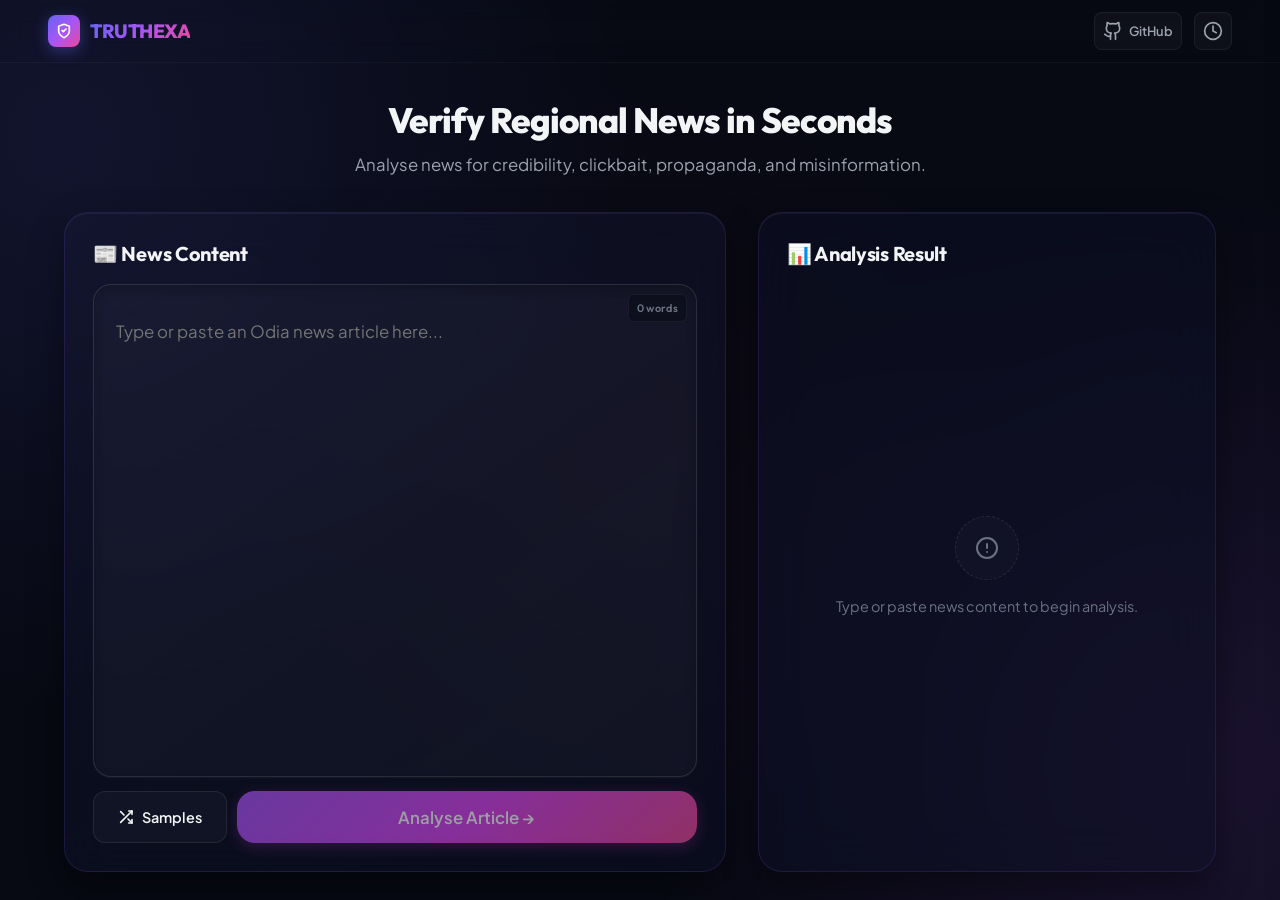
<file: frontend/index.html>
<!DOCTYPE html>
<html lang="en">
<head>
    <meta charset="UTF-8">
    <meta name="viewport" content="width=device-width, initial-scale=1.0, viewport-fit=cover">
    <title>Truthexa | Fake News Detection</title>
    <meta name="description" content="Detect fake news in Odia and regional Indian languages.">
    <link rel="icon" type="image/svg+xml" href="data:image/svg+xml,<svg xmlns='http://www.w3.org/2000/svg' viewBox='0 0 32 32'><defs><linearGradient id='g' x1='0' y1='0' x2='1' y2='1'><stop offset='0%' stop-color='%236366f1'/><stop offset='100%' stop-color='%23ec4899'/></linearGradient></defs><path d='M16 28s10-5 10-13V7L16 3 6 7v8c0 8 10 13 10 13z' fill='url(%23g)'/><polyline points='11 16 14 19 21 12' fill='none' stroke='white' stroke-width='2.5' stroke-linecap='round' stroke-linejoin='round'/></svg>">
    <!-- Preload the Google Fonts (same fonts used by both versions) -->
    <link rel="preconnect" href="https://fonts.googleapis.com">
    <link rel="preconnect" href="https://fonts.gstatic.com" crossorigin>
    <link href="https://fonts.googleapis.com/css2?family=Outfit:wght@300;400;500;600;700;800&family=Plus+Jakarta+Sans:wght@300;400;500;600;700;800&display=swap" rel="stylesheet">
    <style>
        /* Prevent flash of unstyled content */
        html, body {
            margin: 0;
            padding: 0;
            height: 100%;
            background: #070913;
            color: #f3f4f6;
            font-family: 'Plus Jakarta Sans', 'Outfit', sans-serif;
        }
        #loading-screen {
            display: flex;
            flex-direction: column;
            align-items: center;
            justify-content: center;
            height: 100vh;
            gap: 16px;
        }
        .loader-spinner {
            width: 36px;
            height: 36px;
            border: 3px solid rgba(99, 102, 241, 0.1);
            border-top-color: #8b5cf6;
            border-radius: 50%;
            animation: spin 0.7s linear infinite;
        }
        @keyframes spin { to { transform: rotate(360deg); } }
    </style>
</head>
<body>
    <div id="loading-screen">
        <div class="loader-spinner"></div>
        <div style="font-size:0.85rem;color:#9ca3af;font-weight:500;">Loading Truthexa...</div>
    </div>

    <script>
        (function() {
            const BREAKPOINT = 768;
            const SS_KEY = 'truthexa_version';

            function getDesiredVersion() {
                return window.innerWidth > BREAKPOINT ? 'desktop' : 'mobile';
            }

            // Prevent reload loops: if we just switched versions, don't reload again
            const prevVersion = sessionStorage.getItem(SS_KEY);
            const desiredVersion = getDesiredVersion();

            if (prevVersion && prevVersion !== desiredVersion) {
                // The user resized across the breakpoint — reload to switch versions
                sessionStorage.setItem(SS_KEY, desiredVersion);
                location.reload();
                return;
            }

            sessionStorage.setItem(SS_KEY, desiredVersion);

            // Load the appropriate version
            var version = desiredVersion;
            var basePath = version + '/';

            // Fetch the version's HTML
            fetch(basePath + 'index.html')
                .then(function(res) { if (!res.ok) throw new Error('Failed to load ' + version); return res.text(); })
                .then(function(html) {
                    // Parse and extract body content (strip <script> tags to avoid double-execution)
                    var parser = new DOMParser();
                    var doc = parser.parseFromString(html, 'text/html');
                    var bodyContent = '';
                    var bodyChildren = doc.body.children;
                    for (var i = 0; i < bodyChildren.length; i++) {
                        if (bodyChildren[i].tagName !== 'SCRIPT') {
                            bodyContent += bodyChildren[i].outerHTML;
                        }
                    }

                    // Get inline styles from head (besides the main stylesheet)
                    var inlineStyles = '';
                    var headChildren = doc.head.children;
                    for (var j = 0; j < headChildren.length; j++) {
                        var el = headChildren[j];
                        if (el.tagName === 'STYLE') {
                            inlineStyles += el.outerHTML;
                        }
                    }

                    // Replace body content
                    document.body.innerHTML = bodyContent;
                    if (inlineStyles) {
                        document.head.insertAdjacentHTML('beforeend', inlineStyles);
                    }

                    // Remove the loading screen styling
                    document.getElementById('loading-screen')?.remove();

                    // Load the version's stylesheet
                    var link = document.createElement('link');
                    link.rel = 'stylesheet';
                    link.href = basePath + 'style.css';
                    document.head.appendChild(link);

                    // Load the version's script
                    var script = document.createElement('script');
                    script.src = basePath + 'script.js';
                    script.onload = function() {
                        // Dispatch event so JS knows it's ready
                        document.dispatchEvent(new Event('truthexa-ready'));
                    };
                    document.body.appendChild(script);
                })
                .catch(function(err) {
                    document.getElementById('loading-screen').innerHTML =
                        '<div style="color:#ef4444;font-size:0.9rem;">Failed to load Truthexa. Please refresh the page.</div>' +
                        '<div style="color:#6b7280;font-size:0.75rem;margin-top:8px;">' + err.message + '</div>';
                });

            // Listen for resize crossing the breakpoint
            var lastWidth = window.innerWidth;
            window.addEventListener('resize', function() {
                var currentWidth = window.innerWidth;
                var crossed = (lastWidth > BREAKPOINT && currentWidth <= BREAKPOINT) ||
                              (lastWidth <= BREAKPOINT && currentWidth > BREAKPOINT);
                if (crossed) {
                    sessionStorage.setItem(SS_KEY, currentWidth > BREAKPOINT ? 'desktop' : 'mobile');
                    location.reload();
                }
                lastWidth = currentWidth;
            });
        })();
    </script>
</body>
</html>
</file>
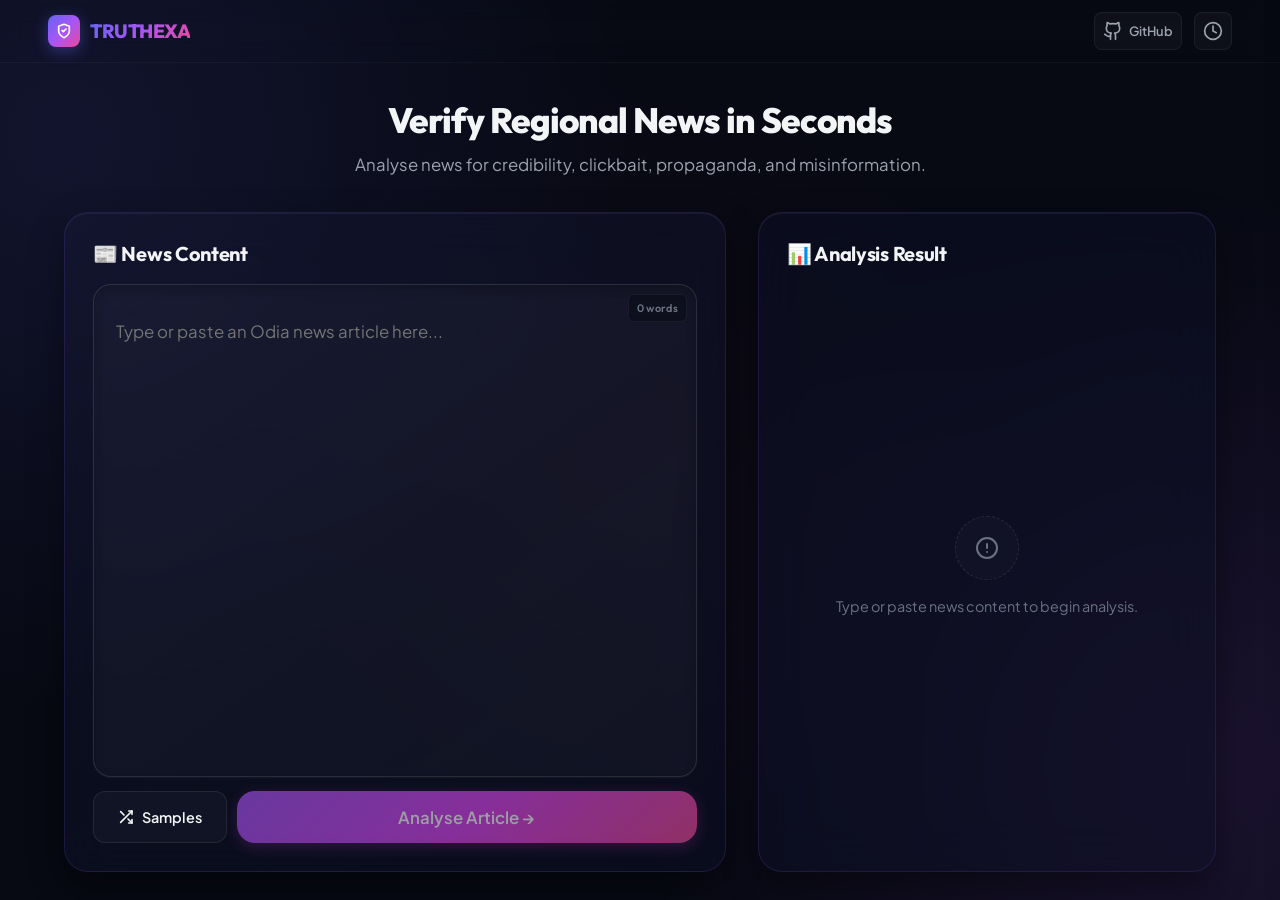
<file: frontend/desktop/index.html>
<!DOCTYPE html>
<html lang="en">
<head>
    <meta charset="UTF-8">
    <meta name="viewport" content="width=device-width, initial-scale=1.0">
    <title>Truthexa | NLP-Powered Fake News Detection</title>
    <meta name="description" content="An advanced NLP-powered platform of Machine Learning baselines to detect fake news in Odia and regional Indian languages.">
    <link rel="icon" type="image/svg+xml" href="data:image/svg+xml,<svg xmlns='http://www.w3.org/2000/svg' viewBox='0 0 32 32'><defs><linearGradient id='g' x1='0' y1='0' x2='1' y2='1'><stop offset='0%' stop-color='%236366f1'/><stop offset='100%' stop-color='%23ec4899'/></linearGradient></defs><path d='M16 28s10-5 10-13V7L16 3 6 7v8c0 8 10 13 10 13z' fill='url(%23g)'/><polyline points='11 16 14 19 21 12' fill='none' stroke='white' stroke-width='2.5' stroke-linecap='round' stroke-linejoin='round'/></svg>">
    <link href="https://fonts.googleapis.com/css2?family=Outfit:wght@300;400;500;600;700;800&family=Plus+Jakarta+Sans:wght@300;400;500;600;700;800&display=swap" rel="stylesheet">
    <link rel="stylesheet" href="style.css">
</head>
<body>
    <!-- History Drawer Overlay -->
    <div class="history-drawer-overlay" id="historyOverlay" onclick="toggleHistoryDrawer()"></div>

    <!-- History Drawer -->
    <aside class="history-drawer" id="historyDrawer">
        <div class="history-header">
            <span class="history-title">Recent Verifications</span>
            <button class="history-close-btn" onclick="toggleHistoryDrawer()">
                <svg width="18" height="18" viewBox="0 0 24 24" fill="none" stroke="currentColor" stroke-width="2" stroke-linecap="round" stroke-linejoin="round">
                    <line x1="18" y1="6" x2="6" y2="18"></line>
                    <line x1="6" y1="6" x2="18" y2="18"></line>
                </svg>
            </button>
        </div>
        <div class="history-body">
            <div class="history-list" id="historyList">
                <!-- Javascript populates this -->
            </div>
            <button class="clear-history-btn" id="clearHistoryBtn" onclick="clearHistory()" style="display: none;">Clear History</button>
        </div>
    </aside>

    <!-- Header -->
    <header>
        <div class="logo-container">
            <div class="logo-icon">
                <svg width="18" height="18" viewBox="0 0 24 24" fill="none" stroke="currentColor" stroke-width="2.5" stroke-linecap="round" stroke-linejoin="round" style="color: white;">
                    <path d="M12 22s8-4 8-10V5l-8-3-8 3v7c0 6 8 10 8 10z"></path>
                    <path d="m9 11 2 2 4-4"></path>
                </svg>
            </div>
            <span class="logo-text">TRUTHEXA</span>
        </div>
        <div style="display:flex;align-items:center;gap:12px;">
            <a href="https://github.com/srutiswarupa/truthexa" target="_blank" rel="noopener noreferrer" class="history-toggle-btn" aria-label="GitHub" style="text-decoration:none;display:flex;align-items:center;gap:6px;">
                <svg width="20" height="20" viewBox="0 0 24 24" fill="none" stroke="currentColor" stroke-width="2" stroke-linecap="round" stroke-linejoin="round">
                    <path d="M15 22v-4a4.8 4.8 0 0 0-1-3.5c3 0 6-2 6-5.5.08-1.25-.27-2.48-1-3.5.28-1.15.28-2.35 0-3.5 0 0-1 0-3 1.5-2.64-.5-5.36-.5-8 0C6 2 5 2 5 2c-.3 1.15-.3 2.35 0 3.5A5.403 5.403 0 0 0 4 9c0 3.5 3 5.5 6 5.5-.39.49-.68 1.05-.85 1.65-.17.6-.22 1.23-.15 1.85v4"></path>
                    <path d="M9 18c-4.51 2-5-2-7-2"></path>
                </svg>
                <span style="font-size:0.8rem;font-weight:600;color:var(--text-secondary);">GitHub</span>
            </a>
            <button id="historyToggleBtn" onclick="toggleHistoryDrawer()" class="history-toggle-btn" aria-label="History">
                <svg width="20" height="20" viewBox="0 0 24 24" fill="none" stroke="currentColor" stroke-width="2" stroke-linecap="round" stroke-linejoin="round">
                    <circle cx="12" cy="12" r="10"></circle>
                    <polyline points="12 6 12 12 16 14"></polyline>
                </svg>
            </button>
        </div>
    </header>

    <!-- Main Content -->
    <main>
        <!-- Hero -->
        <section class="hero-section">
            <h1 class="hero-title">Verify Regional News in Seconds</h1>
            <p class="hero-desc">Analyse news for credibility, clickbait, propaganda, and misinformation.</p>
        </section>

        <!-- Workspace Grid -->
        <div class="workspace-grid" id="workspaceGrid">
            <!-- Input Card -->
            <div class="card input-card">
                <div class="input-header">
                    <h2 class="card-title">📰 News Content</h2>
                </div>

                <div class="textarea-wrapper">
                    <div class="textarea-container">
                        <textarea id="newsInput" oninput="handleInput()" placeholder="Type or paste an Odia news article here..."></textarea>
                        <div class="textarea-controls">
                            <span class="word-counter" id="wordCounter">0 words</span>
                            <button class="control-btn danger" id="clearBtn" onclick="clearInput()" style="display:none;">
                                <svg width="13" height="13" viewBox="0 0 24 24" fill="none" stroke="currentColor" stroke-width="2.5" stroke-linecap="round" stroke-linejoin="round"><line x1="18" y1="6" x2="6" y2="18"></line><line x1="6" y1="6" x2="18" y2="18"></line></svg>
                            </button>
                        </div>
                    </div>

                    <div class="btn-row">
                        <button class="secondary-btn" id="sampleBtn" onclick="loadSample()">
                            <svg width="16" height="16" viewBox="0 0 24 24" fill="none" stroke="currentColor" stroke-width="2.5" stroke-linecap="round" stroke-linejoin="round"><polyline points="16 3 21 3 21 8"></polyline><line x1="4" y1="20" x2="21" y2="3"></line><polyline points="21 16 21 21 16 21"></polyline><line x1="15" y1="15" x2="21" y2="21"></line><line x1="4" y1="4" x2="9" y2="9"></line></svg>
                            Samples
                        </button>
                        <button class="primary-btn" id="analyzeBtn" onclick="analyzeNews()" disabled>
                            <span id="analyzeBtnText">Analyse Article →</span>
                            <svg class="btn-icon-loading" id="btnLoadingIcon" width="20" height="20" viewBox="0 0 24 24" fill="none" stroke="currentColor" stroke-width="2.5" stroke-linecap="round" stroke-linejoin="round" style="display: none;">
                                <path d="M21 12a9 9 0 1 1-6.219-8.56"></path>
                            </svg>
                        </button>
                    </div>
                </div>
            </div>

            <!-- Result Card -->
            <div class="card result-card" id="resultCard">
                <div class="result-header">
                    <h2 class="card-title">📊 Analysis Result</h2>
                </div>

                <!-- Loading State -->
                <div class="loader-container" id="loaderContainer">
                    <div class="glow-spinner"></div>
                    <p class="loader-text" id="loaderMessage">Analysing your article...</p>
                </div>

                <!-- Placeholder State -->
                <div class="result-placeholder" id="resultPlaceholder">
                    <div class="placeholder-icon">
                        <svg width="24" height="24" viewBox="0 0 24 24" fill="none" stroke="currentColor" stroke-width="2" stroke-linecap="round" stroke-linejoin="round">
                            <circle cx="12" cy="12" r="10"></circle>
                            <line x1="12" y1="8" x2="12" y2="12"></line>
                            <line x1="12" y1="16" x2="12.01" y2="16"></line>
                        </svg>
                    </div>
                    <p class="placeholder-text" id="placeholderText">Type or paste news content to begin analysis.</p>
                </div>

                <!-- Result Display -->
                <div class="result-display" id="resultDisplay">
                    <div class="result-content">
                        <div class="gauge-section">
                            <div class="circular-gauge">
                                <svg viewBox="0 0 80 80">
                                    <circle class="bg-circle" cx="40" cy="40" r="36"></circle>
                                    <circle class="fill-circle" id="gaugeFill" cx="40" cy="40" r="36" stroke-dasharray="226.19" stroke-dashoffset="226.19"></circle>
                                </svg>
                                <div class="verdict-label">
                                    <div class="verdict-badge verdict-real" id="verdictBadge">REAL</div>
                                </div>
                            </div>

                            <div class="confidence-bar">
                                <div class="confidence-track"></div>
                                <div class="confidence-pointer" id="confidencePointer">
                                    <span class="confidence-value" id="confidenceValue">0%</span>
                                    <svg width="14" height="10" viewBox="0 0 24 16" fill="currentColor"><polygon points="12,0 24,16 0,16"></polygon></svg>
                                    <span class="confidence-text">Confidence</span>
                                </div>
                            </div>

                            <div class="model-badge">
                                <svg width="10" height="10" viewBox="0 0 24 24" fill="none" stroke="currentColor" stroke-width="2.5" stroke-linecap="round" stroke-linejoin="round">
                                    <rect x="3" y="11" width="18" height="11" rx="2" ry="2"></rect>
                                    <path d="M7 11V7a5 5 0 0 1 10 0v4"></path>
                                </svg>
                                TF-IDF Guarded
                            </div>
                        </div>
                    </div>

                    <div class="warning-box" id="warningBox">
                        <svg width="16" height="16" viewBox="0 0 24 24" fill="none" stroke="#fca5a5" stroke-width="2" stroke-linecap="round" stroke-linejoin="round" style="flex-shrink:0;margin-top:1px;">
                            <path d="m21.73 18-8-14a2 2 0 0 0-3.48 0l-8 14A2 2 0 0 0 4 21h16a2 2 0 0 0 1.73-3Z"></path>
                            <line x1="12" y1="9" x2="12" y2="13"></line>
                            <line x1="12" y1="17" x2="12.01" y2="17"></line>
                        </svg>
                        <div>
                            <strong style="display:block;margin-bottom:2px;">Sensational Clickbait Detected</strong>
                            <span id="warningMsg"></span>
                        </div>
                    </div>
                </div>

                <!-- Error State -->
                <div class="result-error" id="resultError">
                    <div class="error-icon">
                        <svg width="20" height="20" viewBox="0 0 24 24" fill="none" stroke="currentColor" stroke-width="2.5" stroke-linecap="round" stroke-linejoin="round">
                            <circle cx="12" cy="12" r="10"></circle>
                            <line x1="12" y1="8" x2="12" y2="12"></line>
                            <line x1="12" y1="16" x2="12.01" y2="16"></line>
                        </svg>
                    </div>
                    <h4>Verification Failed</h4>
                    <p id="errorDetails">Something went wrong. Please try again.</p>
                    <button class="secondary-btn" onclick="analyzeNews()">Retry Analysis</button>
                </div>
            </div>
        </div>
    </main>

    <script src="script.js"></script>
    <div class="toast-container" id="toastContainer"></div>
</body>
</html>
</file>
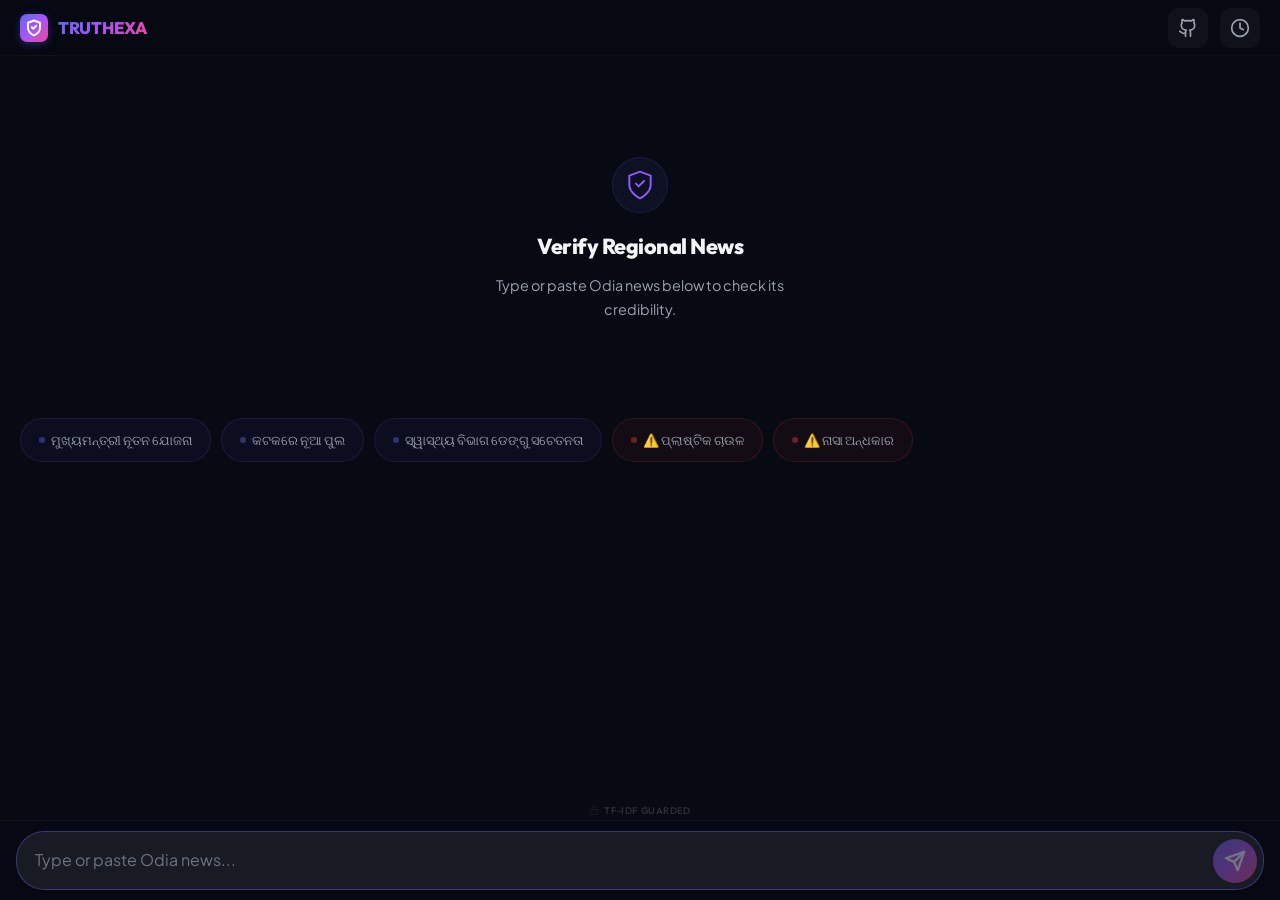
<file: frontend/mobile/index.html>
<!DOCTYPE html>
<html lang="en">
<head>
    <meta charset="UTF-8">
    <meta name="viewport" content="width=device-width, initial-scale=1.0, viewport-fit=cover, user-scalable=no">
    <title>Truthexa | Fake News Detection</title>
    <meta name="description" content="Detect fake news in Odia and regional Indian languages.">
    <link rel="icon" type="image/svg+xml" href="data:image/svg+xml,<svg xmlns='http://www.w3.org/2000/svg' viewBox='0 0 32 32'><defs><linearGradient id='g' x1='0' y1='0' x2='1' y2='1'><stop offset='0%' stop-color='%236366f1'/><stop offset='100%' stop-color='%23ec4899'/></linearGradient></defs><path d='M16 28s10-5 10-13V7L16 3 6 7v8c0 8 10 13 10 13z' fill='url(%23g)'/><polyline points='11 16 14 19 21 12' fill='none' stroke='white' stroke-width='2.5' stroke-linecap='round' stroke-linejoin='round'/></svg>">
    <link href="https://fonts.googleapis.com/css2?family=Outfit:wght@300;400;500;600;700;800&family=Plus+Jakarta+Sans:wght@300;400;500;600;700;800&display=swap" rel="stylesheet">
    <link rel="stylesheet" href="style.css">
</head>
<body>
    <!-- ───── History Bottom Sheet ───── -->
    <div class="history-overlay" id="historyOverlay" onclick="closeHistory()"></div>
    <div class="history-sheet" id="historySheet">
        <div class="history-handle"></div>
        <div class="history-sheet-header">
            <span class="history-sheet-title">Recent Verifications</span>
            <button class="history-sheet-close" onclick="closeHistory()">
                <svg width="18" height="18" viewBox="0 0 24 24" fill="none" stroke="currentColor" stroke-width="2.5" stroke-linecap="round" stroke-linejoin="round">
                    <line x1="18" y1="6" x2="6" y2="18"></line>
                    <line x1="6" y1="6" x2="18" y2="18"></line>
                </svg>
            </button>
        </div>
        <div class="history-sheet-body">
            <div class="history-list" id="historyList">
                <!-- Populated by JS -->
            </div>
            <button class="clear-history-btn" id="clearHistoryBtn" onclick="clearHistory()" style="display:none;">Clear History</button>
        </div>
    </div>

    <!-- ───── App Shell ───── -->
    <div id="appShell">
        <!-- Header -->
        <header>
            <div class="header-left">
                <div class="logo-icon">
                    <svg width="18" height="18" viewBox="0 0 24 24" fill="none" stroke="currentColor" stroke-width="2.5" stroke-linecap="round" stroke-linejoin="round" style="color:white;">
                        <path d="M12 22s8-4 8-10V5l-8-3-8 3v7c0 6 8 10 8 10z"></path>
                        <path d="m9 11 2 2 4-4"></path>
                    </svg>
                </div>
                <span class="logo-text">TRUTHEXA</span>
            </div>
            <div class="header-right">
                <a href="https://github.com/srutiswarupa/truthexa" target="_blank" rel="noopener noreferrer" class="header-btn" aria-label="GitHub" style="text-decoration:none;">
                    <svg width="20" height="20" viewBox="0 0 24 24" fill="none" stroke="currentColor" stroke-width="2" stroke-linecap="round" stroke-linejoin="round">
                        <path d="M15 22v-4a4.8 4.8 0 0 0-1-3.5c3 0 6-2 6-5.5.08-1.25-.27-2.48-1-3.5.28-1.15.28-2.35 0-3.5 0 0-1 0-3 1.5-2.64-.5-5.36-.5-8 0C6 2 5 2 5 2c-.3 1.15-.3 2.35 0 3.5A5.403 5.403 0 0 0 4 9c0 3.5 3 5.5 6 5.5-.39.49-.68 1.05-.85 1.65-.17.6-.22 1.23-.15 1.85v4"></path>
                        <path d="M9 18c-4.51 2-5-2-7-2"></path>
                    </svg>
                </a>
                <button class="header-btn" onclick="toggleHistory()" aria-label="History">
                    <svg width="20" height="20" viewBox="0 0 24 24" fill="none" stroke="currentColor" stroke-width="2" stroke-linecap="round" stroke-linejoin="round">
                        <circle cx="12" cy="12" r="10"></circle>
                        <polyline points="12 6 12 12 16 14"></polyline>
                    </svg>
                </button>
            </div>
        </header>

        <!-- Main Content -->
        <main id="mainContent">
            <!-- Hero — shown when no conversation exists -->
            <div class="hero" id="heroSection">
                <div class="hero-icon">
                    <svg width="32" height="32" viewBox="0 0 24 24" fill="none" stroke="currentColor" stroke-width="1.5" stroke-linecap="round" stroke-linejoin="round">
                        <path d="M12 22s8-4 8-10V5l-8-3-8 3v7c0 6 8 10 8 10z"></path>
                        <path d="m9 11 2 2 4-4"></path>
                    </svg>
                </div>
                <h1 class="hero-title">Verify Regional News</h1>
                <p class="hero-desc">Type or paste Odia news below to check its credibility.</p>
            </div>

            <!-- Sample News Chips -->
            <div class="sample-chips" id="sampleChips">
                <div class="chips-scroll">
                    <button class="chip" onclick="useSample(0)" data-index="0">
                        <span class="chip-dot"></span>
                        ମୁଖ୍ୟମନ୍ତ୍ରୀ ନୂତନ ଯୋଜନା
                    </button>
                    <button class="chip" onclick="useSample(1)" data-index="1">
                        <span class="chip-dot"></span>
                        କଟକରେ ନୂଆ ପୁଲ
                    </button>
                    <button class="chip" onclick="useSample(2)" data-index="2">
                        <span class="chip-dot"></span>
                        ସ୍ୱାସ୍ଥ୍ୟ ବିଭାଗ ଡେଙ୍ଗୁ ସଚେତନତା
                    </button>
                    <button class="chip danger" onclick="useSample(3)" data-index="3">
                        <span class="chip-dot"></span>
                        ⚠️ ପ୍ଲାଷ୍ଟିକ ଚାଉଳ
                    </button>
                    <button class="chip danger" onclick="useSample(4)" data-index="4">
                        <span class="chip-dot"></span>
                        ⚠️ ନାସା ଅନ୍ଧକାର
                    </button>
                </div>
            </div>

            <!-- Chat Messages -->
            <div class="chat-container" id="chatContainer">
                <!-- Message bubbles injected by JS -->
            </div>
        </main>

        <!-- Model Badge — subtle tag above input like WhatsApp encryption notice -->
        <div class="model-badge">
            <svg width="10" height="10" viewBox="0 0 24 24" fill="none" stroke="currentColor" stroke-width="2.5" stroke-linecap="round" stroke-linejoin="round">
                <rect x="3" y="11" width="18" height="11" rx="2" ry="2"></rect>
                <path d="M7 11V7a5 5 0 0 1 10 0v4"></path>
            </svg>
            TF-IDF Guarded
        </div>

        <!-- Fixed Bottom Input Bar -->
        <div class="input-bar" id="inputBar">
            <div class="input-bar-inner">
                <textarea class="input-textarea" id="newsInput" rows="1" placeholder="Type or paste Odia news..." oninput="handleInput()" enterkeyhint="send"></textarea>
                <button class="send-btn" id="sendBtn" onclick="analyzeNews()" disabled aria-label="Analyse">
                    <svg width="22" height="22" viewBox="0 0 24 24" fill="none" stroke="currentColor" stroke-width="2.5" stroke-linecap="round" stroke-linejoin="round">
                        <line x1="22" y1="2" x2="11" y2="13"></line>
                        <polygon points="22 2 15 22 11 13 2 9 22 2"></polygon>
                    </svg>
                </button>
            </div>
        </div>
    </div>

    <!-- Toast Container -->
    <div class="toast-container" id="toastContainer"></div>

    <script src="script.js"></script>
</body>
</html>
</file>
<file: frontend/desktop/style.css>
:root {
    --bg-dark: #070913;
    --bg-card: rgba(13, 17, 39, 0.45);
    --bg-card-hover: rgba(20, 26, 56, 0.6);
    --border-glow: rgba(99, 102, 241, 0.15);
    --border-hover: rgba(139, 92, 246, 0.35);
    
    --primary: #6366f1;
    --primary-glow: #8b5cf6;
    --accent-gradient: linear-gradient(135deg, #6366f1 0%, #a855f7 50%, #ec4899 100%);
    
    --real-color: #10b981;
    --real-glow: rgba(16, 185, 129, 0.15);
    --fake-color: #ef4444;
    --fake-glow: rgba(239, 68, 68, 0.15);
    
    --text-primary: #f3f4f6;
    --text-secondary: #9ca3af;
    --text-muted: #6b7280;
    
    --font-display: 'Outfit', sans-serif;
    --font-body: 'Plus Jakarta Sans', sans-serif;
}

* {
    box-sizing: border-box;
    margin: 0;
    padding: 0;
}

body {
    background-color: var(--bg-dark);
    color: var(--text-primary);
    font-family: var(--font-body);
    -webkit-font-smoothing: antialiased;
    -moz-osx-font-smoothing: grayscale;
    height: 100vh;
    overflow: hidden;
    display: flex;
    flex-direction: column;
    background-image:
        radial-gradient(circle at 5% 15%, rgba(99, 102, 241, 0.12) 0%, transparent 40%),
        radial-gradient(circle at 95% 85%, rgba(168, 85, 247, 0.12) 0%, transparent 40%),
        radial-gradient(circle at 50% 50%, rgba(236, 72, 153, 0.03) 0%, transparent 50%);
}

/* ─── Header ────────────────────────────── */
header {
    width: 100%;
    padding: 12px 48px;
    display: flex;
    justify-content: space-between;
    align-items: center;
    border-bottom: 1px solid rgba(255, 255, 255, 0.04);
    backdrop-filter: blur(12px);
    -webkit-backdrop-filter: blur(12px);
    z-index: 10;
    flex-shrink: 0;
}

.logo-container {
    display: flex;
    align-items: center;
    gap: 10px;
}

.logo-icon {
    width: 32px;
    height: 32px;
    background: var(--accent-gradient);
    border-radius: 8px;
    display: flex;
    align-items: center;
    justify-content: center;
    box-shadow: 0 4px 15px rgba(99, 102, 241, 0.4);
}

.logo-icon svg {
    width: 16px;
    height: 16px;
}

.logo-text {
    font-family: var(--font-display);
    font-size: 1.2rem;
    font-weight: 800;
    letter-spacing: -0.5px;
    background: var(--accent-gradient);
    -webkit-background-clip: text;
    background-clip: text;
    -webkit-text-fill-color: transparent;
}

.history-toggle-btn {
    background: rgba(255, 255, 255, 0.03);
    border: 1px solid rgba(255, 255, 255, 0.06);
    border-radius: 8px;
    padding: 8px;
    color: var(--text-secondary);
    cursor: pointer;
    display: flex;
    align-items: center;
    justify-content: center;
    transition: all 0.2s;
}

.history-toggle-btn:hover {
    background: rgba(255, 255, 255, 0.08);
    color: white;
    border-color: rgba(255, 255, 255, 0.12);
}

/* ─── Main Content ──────────────────────── */
main {
    flex: 1;
    display: flex;
    flex-direction: column;
    align-items: center;
    padding: 36px 5% 28px;
    width: 100%;
    max-width: 1300px;
    margin: 0 auto;
    box-sizing: border-box;
    overflow: hidden;
    min-height: 0;
}

.hero-section {
    text-align: center;
    margin-bottom: 32px;
    max-width: 700px;
    flex-shrink: 0;
}

.hero-title {
    font-family: var(--font-display);
    font-size: 2.2rem;
    font-weight: 800;
    line-height: 1.2;
    letter-spacing: -1px;
    margin-bottom: 10px;
    color: var(--text-primary);
}

.hero-desc {
    font-family: var(--font-body);
    color: var(--text-secondary);
    font-size: 1.05rem;
    line-height: 1.7;
}

/* ─── Workspace Grid ────────────────────── */
.workspace-grid {
    display: grid;
    grid-template-columns: 1.3fr 0.9fr;
    gap: 32px;
    width: 100%;
    flex: 1;
    min-height: 0;
}

.card {
    box-sizing: border-box;
    background: rgba(13, 17, 39, 0.5);
    border: 1px solid rgba(139, 92, 246, 0.15);
    border-radius: 24px;
    padding: 28px;
    backdrop-filter: blur(24px);
    -webkit-backdrop-filter: blur(24px);
    box-shadow: 0 15px 35px rgba(0, 0, 0, 0.4), inset 0 1px 0 rgba(255, 255, 255, 0.05);
    transition: border-color 0.3s ease;
    display: flex;
    flex-direction: column;
}

.card:hover {
    border-color: rgba(99, 102, 241, 0.25);
}

.input-card {
    background: linear-gradient(145deg, rgba(20, 24, 50, 0.5) 0%, rgba(13, 17, 39, 0.4) 100%);
    gap: 18px;
    min-height: 0;
}

.input-header {
    display: flex;
    justify-content: space-between;
    align-items: center;
}

.card-title {
    font-family: var(--font-display);
    font-size: 1.25rem;
    font-weight: 700;
    line-height: 1.25;
    letter-spacing: -0.3px;
    display: flex;
    align-items: center;
    gap: 10px;
}

.textarea-wrapper {
    position: relative;
    width: 100%;
    flex: 1;
    display: flex;
    flex-direction: column;
    gap: 14px;
    min-height: 0;
}

.textarea-container {
    position: relative;
    flex: 1;
    display: flex;
    min-height: 0;
}

textarea {
    width: 100%;
    flex: 1;
    background: rgba(255, 255, 255, 0.03);
    border: 1px solid rgba(255, 255, 255, 0.1);
    border-radius: 18px;
    padding: 32px 22px 22px;
    font-family: var(--font-body);
    color: var(--text-primary);
    font-size: 1.05rem;
    line-height: 1.75;
    resize: none;
    outline: none;
    box-shadow: inset 0 4px 10px rgba(0, 0, 0, 0.2), 0 1px 2px rgba(255, 255, 255, 0.05);
    transition: border-color 0.3s, box-shadow 0.3s, background 0.3s;
}

textarea:focus {
    border-color: var(--primary);
    box-shadow: inset 0 4px 10px rgba(0, 0, 0, 0.1), 0 0 0 3px rgba(139, 92, 246, 0.25);
    background: rgba(255, 255, 255, 0.05);
}

.textarea-controls {
    position: absolute;
    top: 10px;
    right: 10px;
    display: flex;
    align-items: center;
    gap: 4px;
    z-index: 2;
}

.word-counter {
    font-family: var(--font-display);
    font-size: 0.68rem;
    color: var(--text-muted);
    font-weight: 600;
    letter-spacing: 0.3px;
    padding: 0 8px;
    height: 28px;
    display: flex;
    align-items: center;
    background: rgba(7, 9, 19, 0.6);
    border: 1px solid rgba(255, 255, 255, 0.06);
    border-radius: 6px;
    backdrop-filter: blur(4px);
    -webkit-backdrop-filter: blur(4px);
    white-space: nowrap;
}

.control-btn {
    width: 28px;
    height: 28px;
    display: flex;
    align-items: center;
    justify-content: center;
    background: rgba(7, 9, 19, 0.6);
    border: 1px solid rgba(255, 255, 255, 0.06);
    border-radius: 6px;
    color: var(--text-secondary);
    cursor: pointer;
    transition: all 0.2s;
    padding: 0;
    backdrop-filter: blur(4px);
    -webkit-backdrop-filter: blur(4px);
}

.control-btn:hover {
    background: rgba(255, 255, 255, 0.08);
    color: white;
    border-color: rgba(255, 255, 255, 0.12);
}

.control-btn.danger:hover {
    color: var(--fake-color);
    border-color: rgba(239, 68, 68, 0.3);
}

.paste-btn, .clear-btn {
    font-family: var(--font-body);
    background: rgba(7, 9, 19, 0.5);
    border: 1px solid rgba(255, 255, 255, 0.06);
    border-radius: 6px;
    padding: 4px 12px;
    font-size: 0.72rem;
    color: var(--text-secondary);
    cursor: pointer;
    transition: all 0.2s;
    font-weight: 600;
    backdrop-filter: blur(4px);
    -webkit-backdrop-filter: blur(4px);
}

.paste-btn:hover, .clear-btn:hover {
    background: rgba(255, 255, 255, 0.08);
    color: white;
    border-color: rgba(255, 255, 255, 0.15);
}

.primary-btn {
    font-family: var(--font-body);
    background: linear-gradient(135deg, #a855f7 0%, #d946ef 50%, #ec4899 100%);
    border: none;
    border-radius: 18px;
    color: white;
    height: 52px;
    font-size: 1.05rem;
    font-weight: 600;
    cursor: pointer;
    transition: all 0.2s ease;
    box-shadow: 0 4px 15px rgba(217, 70, 239, 0.3);
    display: flex;
    align-items: center;
    justify-content: center;
    gap: 8px;
    flex-shrink: 0;
}

.primary-btn:hover:not(:disabled) {
    transform: translateY(-2px);
    box-shadow: 0 8px 25px rgba(217, 70, 239, 0.5);
}

.primary-btn:disabled {
    opacity: 0.6;
    cursor: not-allowed;
    transform: none;
}

.primary-btn:active:not(:disabled) {
    transform: scale(0.98);
}

.btn-row {
    display: flex;
    gap: 10px;
    flex-shrink: 0;
}

.btn-row .primary-btn {
    flex: 1;
}

.btn-row .secondary-btn {
    flex-shrink: 0;
}

.btn-icon-loading {
    animation: spin 1s linear infinite;
}

@keyframes spin {
    100% { transform: rotate(360deg); }
}

/* ─── Result Card ───────────────────────── */
.result-card {
    display: flex;
    flex-direction: column;
    min-height: 0;
    overflow-y: auto;
    position: relative;
}

.result-header {
    display: flex;
    justify-content: space-between;
    align-items: center;
    margin-bottom: 24px;
}

.result-placeholder {
    flex: 1;
    display: flex;
    flex-direction: column;
    justify-content: center;
    align-items: center;
    text-align: center;
    color: var(--text-secondary);
    gap: 16px;
}

.placeholder-icon {
    width: 64px;
    height: 64px;
    border-radius: 50%;
    background: rgba(255, 255, 255, 0.02);
    border: 1px dashed rgba(255, 255, 255, 0.1);
    display: flex;
    align-items: center;
    justify-content: center;
    color: var(--text-muted);
}

.placeholder-text {
    font-family: var(--font-body);
    font-size: 0.9rem;
    line-height: 1.5;
    color: var(--text-muted);
}

.result-display {
    flex: 1;
    display: none;
    flex-direction: column;
    justify-content: center;
    opacity: 0;
    transform: scale(0.95);
    transition: all 0.5s cubic-bezier(0.16, 1, 0.3, 1);
}

.result-display.active {
    display: flex;
    opacity: 1;
    transform: scale(1);
}

.result-content {
    display: flex;
    flex-direction: column;
    align-items: center;
    justify-content: center;
    gap: 24px;
    padding: 20px 0;
}

.gauge-section {
    display: flex;
    flex-direction: column;
    align-items: center;
    gap: 20px;
    width: 100%;
    max-width: 340px;
    margin: 0 auto;
    margin-top: -20px;
}

.circular-gauge {
    position: relative;
    width: 210px;
    height: 210px;
}

.circular-gauge svg {
    width: 100%;
    height: 100%;
    transform: rotate(-90deg);
}

.circular-gauge circle {
    fill: none;
    stroke-width: 6;
}

.circular-gauge .bg-circle {
    stroke: rgba(255, 255, 255, 0.05);
}

.circular-gauge .fill-circle {
    stroke: var(--primary);
    transition: stroke 0.5s ease, stroke-dashoffset 1.2s cubic-bezier(0.16, 1, 0.3, 1);
}

.verdict-label {
    position: absolute;
    top: 50%;
    left: 50%;
    transform: translate(-50%, -50%);
    display: flex;
    flex-direction: column;
    align-items: center;
}

.verdict-badge {
    font-family: var(--font-display);
    font-size: 2.6rem;
    font-weight: 900;
    letter-spacing: 3px;
    line-height: 1;
    text-transform: uppercase;
}

.verdict-real {
    color: var(--real-color);
}

.verdict-fake {
    color: var(--fake-color);
}

.confidence-bar {
    width: 100%;
    position: relative;
    height: 72px;
}

.confidence-track {
    position: absolute;
    top: 30px;
    left: 0;
    width: 100%;
    height: 8px;
    border-radius: 4px;
    background: linear-gradient(to right, #ef4444, #f97316, #eab308, #22c55e);
}

.confidence-pointer {
    position: absolute;
    top: 0;
    transform: translateX(-50%);
    transition: left 1.2s cubic-bezier(0.16, 1, 0.3, 1);
    display: flex;
    flex-direction: column;
    align-items: center;
    gap: 2px;
    white-space: nowrap;
}

.confidence-pointer svg {
    margin-top: 14px;
    color: rgba(255, 255, 255, 0.7);
}

.confidence-value {
    font-family: var(--font-display);
    font-size: 1.4rem;
    font-weight: 800;
    color: rgba(255, 255, 255, 0.9);
    letter-spacing: -0.3px;
    line-height: 1;
}

.confidence-pointer svg {
    color: var(--text-muted);
}

.confidence-text {
    font-family: var(--font-body);
    font-size: 0.68rem;
    font-weight: 600;
    color: var(--text-muted);
    text-transform: uppercase;
    letter-spacing: 0.8px;
    white-space: nowrap;
}

/* ─── Model Badge ────────────────────────── */
.model-badge {
    font-family: var(--font-display);
    display: flex;
    align-items: center;
    gap: 5px;
    font-size: 0.6rem;
    font-weight: 600;
    color: rgba(255, 255, 255, 0.12);
    letter-spacing: 0.4px;
    text-transform: uppercase;
}

.model-badge svg {
    opacity: 0.4;
}

/* ─── Warning Box ───────────────────────── */
.warning-box {
    font-family: var(--font-body);
    background: rgba(239, 68, 68, 0.08);
    border: 1px solid rgba(239, 68, 68, 0.18);
    border-radius: 14px;
    padding: 16px 20px;
    display: none;
    align-items: flex-start;
    gap: 14px;
    font-size: 0.88rem;
    line-height: 1.55;
    color: rgba(252, 165, 165, 0.9);
    margin-top: 8px;
}

.warning-box.active {
    display: flex;
}

/* ─── Error State ───────────────────────── */
.result-error {
    display: none;
    flex: 1;
    text-align: center;
    color: var(--text-secondary);
    flex-direction: column;
    align-items: center;
    justify-content: center;
    gap: 20px;
    padding: 24px;
}

.error-icon {
    color: var(--fake-color);
    width: 52px;
    height: 52px;
    border-radius: 50%;
    background: rgba(239, 68, 68, 0.05);
    border: 1px solid rgba(239, 68, 68, 0.15);
    display: flex;
    align-items: center;
    justify-content: center;
}

.result-error h4 {
    font-family: var(--font-display);
    font-weight: 700;
    letter-spacing: -0.3px;
    color: #fca5a5;
}

.result-error p {
    font-family: var(--font-body);
    font-size: 0.88rem;
    color: var(--text-muted);
    line-height: 1.55;
    max-width: 320px;
}

/* ─── Loader ────────────────────────────── */
.loader-container {
    display: none;
    position: absolute;
    top: 50%;
    left: 50%;
    transform: translate(-50%, -50%);
    flex-direction: column;
    align-items: center;
    gap: 20px;
    z-index: 5;
}

.glow-spinner {
    width: 52px;
    height: 52px;
    border: 3px solid rgba(99, 102, 241, 0.08);
    border-top: 3px solid var(--primary-glow);
    border-radius: 50%;
    animation: spin 0.8s linear infinite;
    box-shadow: 0 0 15px rgba(139, 92, 246, 0.15);
}

.loader-text {
    font-family: var(--font-display);
    color: var(--text-secondary);
    font-size: 0.92rem;
    font-weight: 600;
}

/* ─── History Drawer ────────────────────── */
.history-drawer {
    position: fixed;
    top: 0;
    right: -420px;
    width: 380px;
    height: 100vh;
    background: rgba(10, 13, 30, 0.98);
    backdrop-filter: blur(30px);
    -webkit-backdrop-filter: blur(30px);
    border-left: 1px solid rgba(255, 255, 255, 0.08);
    z-index: 1000;
    transition: right 0.3s cubic-bezier(0.16, 1, 0.3, 1);
    display: flex;
    flex-direction: column;
    box-shadow: -10px 0 30px rgba(0, 0, 0, 0.5);
}

.history-drawer.open {
    right: 0;
}

.history-drawer-overlay {
    position: fixed;
    top: 0;
    left: 0;
    width: 100vw;
    height: 100vh;
    background: rgba(0, 0, 0, 0.5);
    backdrop-filter: blur(4px);
    -webkit-backdrop-filter: blur(4px);
    z-index: 999;
    opacity: 0;
    pointer-events: none;
    transition: opacity 0.3s ease;
}

.history-drawer-overlay.open {
    opacity: 1;
    pointer-events: auto;
}

.history-header {
    padding: 20px 24px;
    border-bottom: 1px solid rgba(255, 255, 255, 0.05);
    display: flex;
    justify-content: space-between;
    align-items: center;
    flex-shrink: 0;
}

.history-title {
    font-family: var(--font-display);
    font-size: 1.15rem;
    font-weight: 700;
    letter-spacing: -0.3px;
    color: var(--text-primary);
}

.history-close-btn {
    background: rgba(255, 255, 255, 0.05);
    border: none;
    color: var(--text-secondary);
    width: 36px;
    height: 36px;
    border-radius: 8px;
    display: flex;
    align-items: center;
    justify-content: center;
    cursor: pointer;
    transition: all 0.2s;
}

.history-close-btn:hover {
    background: rgba(255, 255, 255, 0.1);
    color: white;
}

.history-body {
    padding: 12px 16px 16px;
    overflow-y: auto;
    flex: 1;
}

.history-list {
    display: flex;
    flex-direction: column;
    gap: 4px;
}

.history-item {
    background: rgba(255, 255, 255, 0.02);
    border: 1px solid rgba(255, 255, 255, 0.04);
    border-radius: 10px;
    padding: 10px 14px;
    transition: all 0.15s;
    cursor: pointer;
}

.history-item:hover {
    background: rgba(255, 255, 255, 0.04);
    border-color: rgba(99, 102, 241, 0.2);
}

.history-text {
    font-family: var(--font-body);
    font-size: 0.85rem;
    color: var(--text-primary);
    margin-bottom: 6px;
    line-height: 1.4;
    letter-spacing: -0.1px;
    display: -webkit-box;
    -webkit-line-clamp: 1;
    -webkit-box-orient: vertical;
    overflow: hidden;
    word-wrap: break-word;
}

.history-meta {
    display: flex;
    justify-content: space-between;
    align-items: center;
    font-family: var(--font-body);
    font-size: 0.72rem;
    line-height: 1.4;
    color: var(--text-muted);
}

.history-badge {
    padding: 2px 8px;
    border-radius: 4px;
    font-family: var(--font-display);
    font-size: 0.68rem;
    font-weight: 700;
    text-transform: uppercase;
    letter-spacing: 0.5px;
}

.history-badge.real {
    background: var(--real-glow);
    color: var(--real-color);
}

.history-badge.fake {
    background: var(--fake-glow);
    color: var(--fake-color);
}

.clear-history-btn {
    font-family: var(--font-body);
    background: transparent;
    border: 1px solid rgba(239, 68, 68, 0.2);
    color: var(--fake-color);
    padding: 8px 0;
    width: 100%;
    border-radius: 8px;
    font-size: 0.82rem;
    font-weight: 600;
    cursor: pointer;
    transition: all 0.2s;
    margin-top: 12px;
}

.clear-history-btn:hover {
    background: rgba(239, 68, 68, 0.1);
    border-color: rgba(239, 68, 68, 0.4);
}

.empty-history-state {
    display: flex;
    flex-direction: column;
    align-items: center;
    justify-content: center;
    height: 100%;
    color: var(--text-muted);
    text-align: center;
    gap: 16px;
}

/* ─── Toast Container ───────────────────── */
.toast-container {
    position: fixed;
    bottom: 24px;
    right: 24px;
    z-index: 100;
    display: flex;
    flex-direction: column;
    gap: 10px;
    pointer-events: none;
}

.toast {
    pointer-events: auto;
    font-family: var(--font-body);
    background: rgba(11, 15, 33, 0.95);
    border: 1px solid var(--border-glow);
    border-radius: 14px;
    padding: 14px 20px;
    color: var(--text-primary);
    font-size: 0.88rem;
    font-weight: 500;
    line-height: 1.45;
    letter-spacing: -0.1px;
    box-shadow: 0 10px 30px rgba(0, 0, 0, 0.6);
    display: flex;
    align-items: center;
    gap: 10px;
    transform: translateY(20px);
    opacity: 0;
    transition: all 0.3s cubic-bezier(0.16, 1, 0.3, 1);
    max-width: 400px;
}

.toast.show {
    transform: translateY(0);
    opacity: 1;
}

.toast-success {
    border-color: rgba(16, 185, 129, 0.3);
    color: #a7f3d0;
}

.toast-error {
    border-color: rgba(239, 68, 68, 0.3);
    color: #fca5a5;
}

.toast-warning {
    border-color: rgba(245, 158, 11, 0.3);
    color: #fde68a;
}

.toast-info {
    border-color: rgba(99, 102, 241, 0.3);
    color: #e0e7ff;
}

/* ─── Secondary Button ──────────────────── */
.secondary-btn {
    font-family: var(--font-body);
    background: rgba(255, 255, 255, 0.03);
    border: 1px solid rgba(255, 255, 255, 0.08);
    border-radius: 12px;
    color: var(--text-primary);
    padding: 12px 24px;
    font-size: 0.9rem;
    font-weight: 600;
    line-height: 1.4;
    cursor: pointer;
    transition: all 0.2s ease;
    display: inline-flex;
    align-items: center;
    justify-content: center;
    gap: 8px;
}

.secondary-btn:hover {
    background: rgba(255, 255, 255, 0.08);
    border-color: rgba(255, 255, 255, 0.15);
    transform: translateY(-1px);
}

/* ─── Misc ──────────────────────────────── */
.verdict-banner-real {
    border-left: 4px solid var(--real-color) !important;
    box-shadow: 0 8px 30px rgba(16, 185, 129, 0.05);
}

.verdict-banner-fake {
    border-left: 4px solid var(--fake-color) !important;
    box-shadow: 0 8px 30px rgba(239, 68, 68, 0.05);
}
</file>
<file: frontend/mobile/style.css>
:root {
    --bg-dark: #070913;
    --primary: #6366f1;
    --primary-glow: #8b5cf6;
    --accent-gradient: linear-gradient(135deg, #6366f1 0%, #a855f7 50%, #ec4899 100%);
    --real-color: #10b981;
    --real-glow: rgba(16, 185, 129, 0.15);
    --fake-color: #ef4444;
    --fake-glow: rgba(239, 68, 68, 0.15);
    --text-primary: #f3f4f6;
    --text-secondary: #9ca3af;
    --text-muted: #6b7280;
    --safe-bottom: env(safe-area-inset-bottom, 0px);
    --safe-top: env(safe-area-inset-top, 0px);
    --header-height: 56px;
    --font-display: 'Outfit', sans-serif;
    --font-body: 'Plus Jakarta Sans', sans-serif;
}

* {
    box-sizing: border-box;
    margin: 0;
    padding: 0;
    -webkit-tap-highlight-color: transparent;
}

html, body {
    height: 100%;
    overflow: hidden;
    background: var(--bg-dark);
    color: var(--text-primary);
    font-family: var(--font-body);
    -webkit-font-smoothing: antialiased;
    -moz-osx-font-smoothing: grayscale;
}

/* ─── App Shell ─────────────────────────── */
#appShell {
    display: flex;
    flex-direction: column;
    height: 100%;
    height: 100dvh;
    position: relative;
    overflow-x: hidden;
}

/* ─── Header ────────────────────────────── */
header {
    display: flex;
    align-items: center;
    justify-content: space-between;
    height: var(--header-height);
    padding: 0 20px;
    padding-top: var(--safe-top);
    background: rgba(7, 9, 19, 0.92);
    backdrop-filter: blur(20px);
    -webkit-backdrop-filter: blur(20px);
    border-bottom: 1px solid rgba(255, 255, 255, 0.04);
    flex-shrink: 0;
    z-index: 10;
}

.header-left {
    display: flex;
    align-items: center;
    gap: 10px;
}

.logo-icon {
    width: 28px;
    height: 28px;
    border-radius: 7px;
    background: var(--accent-gradient);
    display: flex;
    align-items: center;
    justify-content: center;
    box-shadow: 0 2px 8px rgba(99, 102, 241, 0.35);
    flex-shrink: 0;
}

.logo-text {
    font-family: var(--font-display);
    font-size: 1.05rem;
    font-weight: 800;
    letter-spacing: -0.3px;
    background: var(--accent-gradient);
    -webkit-background-clip: text;
    background-clip: text;
    -webkit-text-fill-color: transparent;
}

.header-right {
    display: flex;
    align-items: center;
    gap: 12px;
}

.header-btn {
    width: 40px;
    height: 40px;
    border-radius: 10px;
    border: none;
    background: rgba(255, 255, 255, 0.04);
    color: var(--text-secondary);
    display: flex;
    align-items: center;
    justify-content: center;
    cursor: pointer;
    transition: all 0.2s;
}

.header-btn:active {
    background: rgba(255, 255, 255, 0.1);
    color: white;
}

/* ─── Main Content ──────────────────────── */
#mainContent {
    flex: 1;
    display: flex;
    flex-direction: column;
    overflow: hidden;
    position: relative;
    min-height: 0;
}

/* ─── Hero ───────────────────────────────── */
.hero {
    display: flex;
    flex-direction: column;
    align-items: center;
    justify-content: center;
    flex: 1;
    padding: 40px 28px 32px;
    text-align: center;
    gap: 14px;
}

.hero-icon {
    width: 56px;
    height: 56px;
    border-radius: 50%;
    background: rgba(99, 102, 241, 0.08);
    border: 1px solid rgba(99, 102, 241, 0.15);
    display: flex;
    align-items: center;
    justify-content: center;
    color: var(--primary-glow);
    margin-bottom: 6px;
}

.hero-title {
    font-family: var(--font-display);
    font-size: 1.35rem;
    font-weight: 800;
    letter-spacing: -0.5px;
    color: var(--text-primary);
    line-height: 1.25;
}

.hero-desc {
    font-family: var(--font-body);
    font-size: 0.9rem;
    color: var(--text-secondary);
    max-width: 300px;
    line-height: 1.65;
}

/* ─── Chat Container ────────────────────── */
.chat-container {
    flex: 1;
    overflow-y: auto;
    overflow-x: hidden;
    padding: 20px 16px 12px;
    display: flex;
    flex-direction: column;
    gap: 12px;
    -webkit-overflow-scrolling: touch;
    scroll-behavior: smooth;
}

/* ─── Message Bubbles ───────────────────── */
.msg-user {
    align-self: flex-end;
    background: rgba(99, 102, 241, 0.15);
    border: 1px solid rgba(99, 102, 241, 0.2);
    border-radius: 22px 6px 6px 22px;
    padding: 14px 18px;
    max-width: min(82%, 380px);
    word-break: break-word;
    color: var(--text-primary);
    font-family: var(--font-body);
    font-size: 0.95rem;
    line-height: 1.75;
    letter-spacing: -0.15px;
    animation: msgIn 0.3s ease-out;
}

.msg-loading {
    align-self: flex-start;
    display: flex;
    align-items: center;
    gap: 12px;
    padding: 12px 18px;
    animation: msgIn 0.3s ease-out;
}

.msg-loading .mini-spinner {
    width: 20px;
    height: 20px;
    border: 2px solid rgba(99, 102, 241, 0.1);
    border-top-color: var(--primary-glow);
    border-radius: 50%;
    animation: spin 0.7s linear infinite;
    flex-shrink: 0;
}

.msg-loading span {
    font-family: var(--font-display);
    color: var(--text-secondary);
    font-size: 0.88rem;
    font-weight: 600;
}

/* ══════════════════════════════════════════
   RESPONSE CARD
   ══════════════════════════════════════════ */
.msg-result {
    align-self: flex-start;
    width: 100%;
    animation: msgIn 0.4s ease-out;
    margin-bottom: 8px;
    max-width: 100%;
}

.msg-result-inner {
    background: rgba(13, 17, 39, 0.65);
    border: 1px solid rgba(139, 92, 246, 0.18);
    border-radius: 8px 24px 24px 8px;
    padding: 24px 20px 20px;
    display: flex;
    flex-direction: column;
    gap: 20px;
    max-width: 100%;
    overflow: hidden;
    position: relative;
    transition: border-color 0.4s ease;
}

.msg-result-inner.real {
    border-color: rgba(16, 185, 129, 0.25);
    background: radial-gradient(ellipse at 0% 30%, rgba(16, 185, 129, 0.04) 0%, transparent 70%),
                rgba(13, 17, 39, 0.65);
}

.msg-result-inner.fake {
    border-color: rgba(239, 68, 68, 0.25);
    background: radial-gradient(ellipse at 0% 30%, rgba(239, 68, 68, 0.04) 0%, transparent 70%),
                rgba(13, 17, 39, 0.65);
}

/* ─── Verdict Section ────────────────────── */
.verdict-section {
    display: flex;
    align-items: center;
    justify-content: space-between;
    gap: 16px;
}

.verdict-badge {
    display: inline-flex;
    align-items: center;
    gap: 10px;
    padding: 10px 20px 10px 14px;
    border-radius: 100px;
    font-family: var(--font-display);
    font-weight: 800;
    font-size: 1rem;
    letter-spacing: 1.5px;
    text-transform: uppercase;
    animation: badgePop 0.45s cubic-bezier(0.16, 1, 0.3, 1);
}

.verdict-badge svg {
    width: 20px;
    height: 20px;
    flex-shrink: 0;
}

.verdict-badge.real {
    background: linear-gradient(135deg, rgba(16, 185, 129, 0.2), rgba(16, 185, 129, 0.08));
    color: var(--real-color);
    box-shadow: 0 0 24px rgba(16, 185, 129, 0.12);
}

.verdict-badge.fake {
    background: linear-gradient(135deg, rgba(239, 68, 68, 0.2), rgba(239, 68, 68, 0.08));
    color: var(--fake-color);
    box-shadow: 0 0 24px rgba(239, 68, 68, 0.12);
}

.verdict-pct {
    font-family: var(--font-display);
    font-size: 1.6rem;
    font-weight: 800;
    letter-spacing: -0.5px;
    color: var(--text-primary);
    opacity: 0.85;
    line-height: 1;
}

/* ─── Percentage Column ──────────────────── */
.pct-column {
    display: flex;
    flex-direction: column;
    align-items: center;
    gap: 4px;
    flex-shrink: 0;
}

.confidence-label {
    font-family: var(--font-display);
    font-size: 0.55rem;
    font-weight: 600;
    color: var(--text-muted);
    text-transform: uppercase;
    letter-spacing: 0.6px;
    white-space: nowrap;
    line-height: 1;
}

/* ─── Confidence Section ─────────────────── */
.confidence-section {
    width: 100%;
}

.confidence-section .bar-track {
    width: 100%;
    height: 10px;
    border-radius: 5px;
    background: linear-gradient(to right, #ef4444, #f97316, #eab308, #10b981);
    position: relative;
    overflow: visible;
}

.confidence-section .bar-pointer {
    position: absolute;
    top: 50%;
    transform: translate(-50%, -50%);
    transition: left 1s cubic-bezier(0.16, 1, 0.3, 1);
    z-index: 2;
}

.confidence-section .bar-dot {
    width: 16px;
    height: 16px;
    border-radius: 50%;
    border: 3px solid var(--bg-dark);
    background: #ffffff;
    box-shadow: 0 1px 6px rgba(0, 0, 0, 0.5), 0 0 8px rgba(255, 255, 255, 0.15);
}

/* ─── Clickbait Warning ──────────────────── */
.msg-result-warning {
    background: rgba(239, 68, 68, 0.06);
    border: 1px solid rgba(239, 68, 68, 0.15);
    border-radius: 12px;
    padding: 12px 14px;
    display: flex;
    align-items: flex-start;
    gap: 10px;
    font-size: 0.75rem;
    line-height: 1.55;
    color: rgba(252, 165, 165, 0.85);
    width: 100%;
    animation: msgIn 0.3s ease-out 0.15s both;
}

.msg-result-warning svg {
    flex-shrink: 0;
    margin-top: 2px;
}

.msg-result-warning strong {
    font-family: var(--font-display);
    display: block;
    margin-bottom: 2px;
    font-weight: 700;
}

/* ─── Error Bubble ───────────────────────── */
.msg-error {
    align-self: flex-start;
    background: rgba(239, 68, 68, 0.06);
    border: 1px solid rgba(239, 68, 68, 0.18);
    border-radius: 6px 16px 16px 6px;
    padding: 12px 16px;
    display: flex;
    align-items: center;
    gap: 8px;
    color: #fca5a5;
    font-family: var(--font-body);
    font-size: 0.85rem;
    line-height: 1.5;
    animation: msgIn 0.25s ease-out;
    cursor: pointer;
    position: relative;
    max-width: min(88%, 380px);
    overflow: hidden;
}

.msg-error:active {
    background: rgba(239, 68, 68, 0.12);
    border-color: rgba(239, 68, 68, 0.3);
}

.msg-error .retry-hint {
    font-size: 0.65rem;
    color: rgba(252, 165, 165, 0.5);
    margin-left: auto;
    display: flex;
    align-items: center;
    gap: 3px;
    white-space: nowrap;
    flex-shrink: 0;
}

.msg-error .retry-hint svg {
    width: 10px;
    height: 10px;
    flex-shrink: 0;
}

.empty-chat {
    flex: 1;
    display: flex;
    flex-direction: column;
    align-items: center;
    justify-content: center;
    color: var(--text-muted);
    font-family: var(--font-body);
    font-size: 0.85rem;
    line-height: 1.55;
    gap: 8px;
    padding: 40px 20px;
}

/* ─── Animations ─────────────────────────── */
@keyframes msgIn {
    from {
        opacity: 0;
        transform: translateY(12px) scale(0.97);
    }
    to {
        opacity: 1;
        transform: translateY(0) scale(1);
    }
}

@keyframes badgePop {
    0% {
        transform: scale(0.85);
        opacity: 0;
    }
    60% {
        transform: scale(1.05);
    }
    100% {
        transform: scale(1);
        opacity: 1;
    }
}

@keyframes spin {
    to { transform: rotate(360deg); }
}

/* ─── Sample News Chips ─────────────────── */
.sample-chips {
    flex-shrink: 0;
    padding: 0 20px 12px;
    overflow: hidden;
}

.chips-scroll {
    display: flex;
    gap: 10px;
    overflow-x: auto;
    scrollbar-width: none;
    -webkit-overflow-scrolling: touch;
    padding: 4px 0;
}

.chips-scroll::-webkit-scrollbar {
    display: none;
}

.chip {
    flex-shrink: 0;
    display: flex;
    align-items: center;
    gap: 6px;
    padding: 9px 18px;
    border-radius: 22px;
    border: 1px solid rgba(99, 102, 241, 0.15);
    background: rgba(99, 102, 241, 0.06);
    color: var(--text-secondary);
    font-family: var(--font-body);
    font-size: 0.82rem;
    font-weight: 500;
    cursor: pointer;
    white-space: nowrap;
    transition: all 0.2s;
    min-height: 44px;
}

.chip:active {
    transform: scale(0.96);
    background: rgba(99, 102, 241, 0.15);
    border-color: rgba(99, 102, 241, 0.3);
    color: var(--text-primary);
}

.chip.danger {
    border-color: rgba(239, 68, 68, 0.15);
    background: rgba(239, 68, 68, 0.06);
}

.chip.danger:active {
    background: rgba(239, 68, 68, 0.12);
    border-color: rgba(239, 68, 68, 0.25);
}

.chip-dot {
    width: 6px;
    height: 6px;
    border-radius: 50%;
    background: var(--primary);
    opacity: 0.4;
    flex-shrink: 0;
}

.chip.danger .chip-dot {
    background: var(--fake-color);
}

/* ─── Model Badge ────────────────────────── */
.model-badge {
    flex-shrink: 0;
    display: flex;
    align-items: center;
    justify-content: center;
    gap: 5px;
    padding: 8px 0 4px;
    font-family: var(--font-display);
    font-size: 0.6rem;
    font-weight: 600;
    color: rgba(255, 255, 255, 0.15);
    letter-spacing: 0.4px;
    text-transform: uppercase;
}

.model-badge svg {
    opacity: 0.4;
}

/* ─── Fixed Bottom Input Bar ────────────── */
.input-bar {
    flex-shrink: 0;
    padding: 10px 16px;
    padding-bottom: calc(10px + var(--safe-bottom));
    background: rgba(7, 9, 19, 0.95);
    backdrop-filter: blur(20px);
    -webkit-backdrop-filter: blur(20px);
    border-top: 1px solid rgba(255, 255, 255, 0.04);
    z-index: 10;
}

.input-bar-inner {
    display: flex;
    align-items: flex-end;
    gap: 10px;
    background: rgba(255, 255, 255, 0.06);
    border: 1px solid rgba(255, 255, 255, 0.08);
    border-radius: 28px;
    padding: 6px 6px 6px 18px;
    transition: border-color 0.2s;
}

.input-bar-inner:focus-within {
    border-color: rgba(99, 102, 241, 0.4);
    background: rgba(255, 255, 255, 0.08);
}

.input-textarea {
    flex: 1;
    border: none;
    background: transparent;
    color: var(--text-primary);
    font-family: var(--font-body);
    font-size: 1rem;
    line-height: 1.55;
    resize: none;
    outline: none;
    max-height: 120px;
    padding: 10px 0;
    min-height: 24px;
    align-self: center;
}

.input-textarea::placeholder {
    color: var(--text-muted);
    font-weight: 400;
}

.send-btn {
    width: 44px;
    height: 44px;
    border-radius: 50%;
    border: none;
    background: var(--accent-gradient);
    color: white;
    display: flex;
    align-items: center;
    justify-content: center;
    cursor: pointer;
    flex-shrink: 0;
    transition: all 0.2s;
    box-shadow: 0 2px 8px rgba(168, 85, 247, 0.4);
}

.send-btn:active:not(:disabled) {
    transform: scale(0.92);
}

.send-btn:disabled {
    opacity: 0.4;
    cursor: not-allowed;
    box-shadow: none;
}

/* ─── Toast Notifications ───────────────── */
.toast-container {
    position: fixed;
    top: calc(12px + var(--safe-top));
    left: 50%;
    transform: translateX(-50%);
    z-index: 2000;
    display: flex;
    flex-direction: column;
    align-items: center;
    gap: 8px;
    pointer-events: none;
    width: calc(100% - 40px);
    max-width: 360px;
}

.toast {
    pointer-events: auto;
    background: rgba(11, 15, 33, 0.96);
    border: 1px solid rgba(99, 102, 241, 0.2);
    border-radius: 14px;
    padding: 12px 18px;
    color: var(--text-primary);
    font-family: var(--font-body);
    font-size: 0.85rem;
    font-weight: 500;
    line-height: 1.45;
    letter-spacing: -0.1px;
    box-shadow: 0 8px 24px rgba(0, 0, 0, 0.6);
    display: flex;
    align-items: center;
    gap: 10px;
    transform: translateY(-12px);
    opacity: 0;
    transition: all 0.3s cubic-bezier(0.16, 1, 0.3, 1);
    width: 100%;
}

.toast.show {
    transform: translateY(0);
    opacity: 1;
}

.toast-success {
    border-color: rgba(16, 185, 129, 0.3);
    color: #a7f3d0;
}

.toast-error {
    border-color: rgba(239, 68, 68, 0.3);
    color: #fca5a5;
}

.toast-warning {
    border-color: rgba(245, 158, 11, 0.3);
    color: #fde68a;
}

.toast-info {
    border-color: rgba(99, 102, 241, 0.3);
    color: #e0e7ff;
}

/* ─── History Bottom Sheet ──────────────── */
.history-overlay {
    position: fixed;
    inset: 0;
    background: rgba(0, 0, 0, 0.55);
    backdrop-filter: blur(4px);
    -webkit-backdrop-filter: blur(4px);
    z-index: 1000;
    opacity: 0;
    pointer-events: none;
    transition: opacity 0.3s ease;
}

.history-overlay.open {
    opacity: 1;
    pointer-events: auto;
}

.history-sheet {
    position: fixed;
    bottom: 0;
    left: 0;
    right: 0;
    max-height: 80vh;
    background: rgba(10, 13, 30, 0.98);
    backdrop-filter: blur(30px);
    -webkit-backdrop-filter: blur(30px);
    border-radius: 24px 24px 0 0;
    border: 1px solid rgba(139, 92, 246, 0.15);
    border-bottom: none;
    z-index: 1001;
    transform: translateY(100%);
    transition: transform 0.35s cubic-bezier(0.16, 1, 0.3, 1);
    display: flex;
    flex-direction: column;
    padding-bottom: var(--safe-bottom);
}

.history-sheet.open {
    transform: translateY(0);
}

.history-handle {
    width: 40px;
    height: 4px;
    border-radius: 2px;
    background: rgba(255, 255, 255, 0.12);
    margin: 12px auto 0;
    flex-shrink: 0;
}

.history-sheet-header {
    display: flex;
    align-items: center;
    justify-content: space-between;
    padding: 16px 20px 12px;
    border-bottom: 1px solid rgba(255, 255, 255, 0.04);
    flex-shrink: 0;
}

.history-sheet-title {
    font-family: var(--font-display);
    font-size: 1.05rem;
    font-weight: 700;
    letter-spacing: -0.3px;
    color: var(--text-primary);
}

.history-sheet-close {
    width: 36px;
    height: 36px;
    border-radius: 8px;
    border: none;
    background: rgba(255, 255, 255, 0.04);
    color: var(--text-secondary);
    display: flex;
    align-items: center;
    justify-content: center;
    cursor: pointer;
    transition: all 0.2s;
}

.history-sheet-close:active {
    background: rgba(255, 255, 255, 0.1);
    color: white;
}

.history-sheet-body {
    padding: 12px 20px 20px;
    overflow-y: auto;
    flex: 1;
    -webkit-overflow-scrolling: touch;
}

.history-list {
    display: flex;
    flex-direction: column;
    gap: 4px;
}

.history-item {
    background: rgba(255, 255, 255, 0.02);
    border: 1px solid rgba(255, 255, 255, 0.04);
    border-radius: 10px;
    padding: 10px 14px;
    transition: all 0.15s;
    cursor: pointer;
}

.history-item:active {
    background: rgba(255, 255, 255, 0.05);
    border-color: rgba(99, 102, 241, 0.2);
}

.history-text {
    font-family: var(--font-body);
    font-size: 0.85rem;
    color: var(--text-primary);
    margin-bottom: 6px;
    line-height: 1.4;
    letter-spacing: -0.1px;
    display: -webkit-box;
    -webkit-line-clamp: 1;
    -webkit-box-orient: vertical;
    overflow: hidden;
    word-wrap: break-word;
}

.history-meta {
    display: flex;
    justify-content: space-between;
    align-items: center;
    font-size: 0.72rem;
    color: var(--text-muted);
}

.history-badge {
    padding: 2px 8px;
    border-radius: 4px;
    font-family: var(--font-display);
    font-size: 0.65rem;
    font-weight: 700;
    text-transform: uppercase;
    letter-spacing: 0.4px;
}

.history-badge.real {
    background: var(--real-glow);
    color: var(--real-color);
}

.history-badge.fake {
    background: var(--fake-glow);
    color: var(--fake-color);
}

.clear-history-btn {
    background: transparent;
    border: 1px solid rgba(239, 68, 68, 0.2);
    color: var(--fake-color);
    padding: 8px 0;
    width: 100%;
    border-radius: 8px;
    font-family: var(--font-body);
    font-size: 0.82rem;
    font-weight: 600;
    cursor: pointer;
    transition: all 0.2s;
    margin-top: 12px;
    min-height: 36px;
}

.clear-history-btn:active {
    background: rgba(239, 68, 68, 0.08);
    border-color: rgba(239, 68, 68, 0.35);
}

.empty-history-state {
    display: flex;
    flex-direction: column;
    align-items: center;
    justify-content: center;
    padding: 48px 20px;
    color: var(--text-muted);
    text-align: center;
    gap: 16px;
}

.empty-history-state svg {
    opacity: 0.5;
}

.empty-history-state span {
    font-family: var(--font-body);
    font-size: 0.88rem;
    line-height: 1.65;
}
</file>
